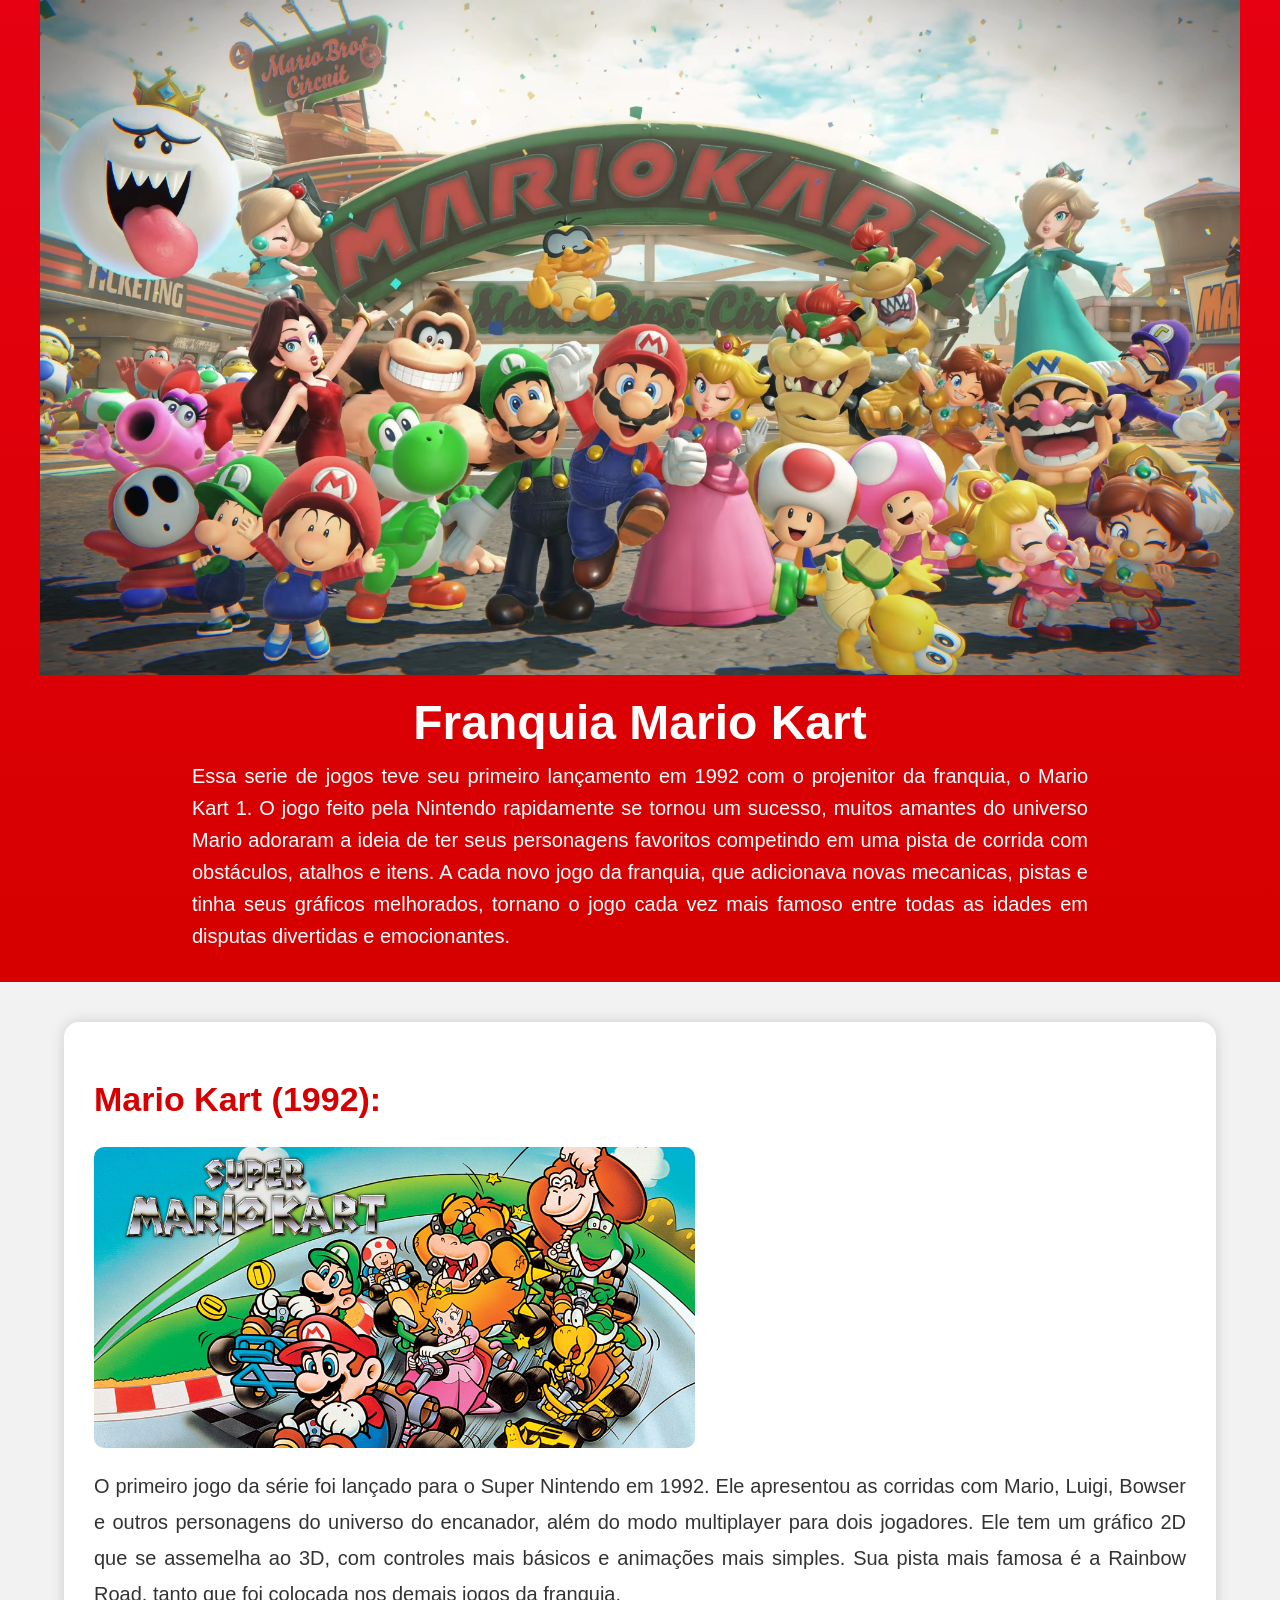
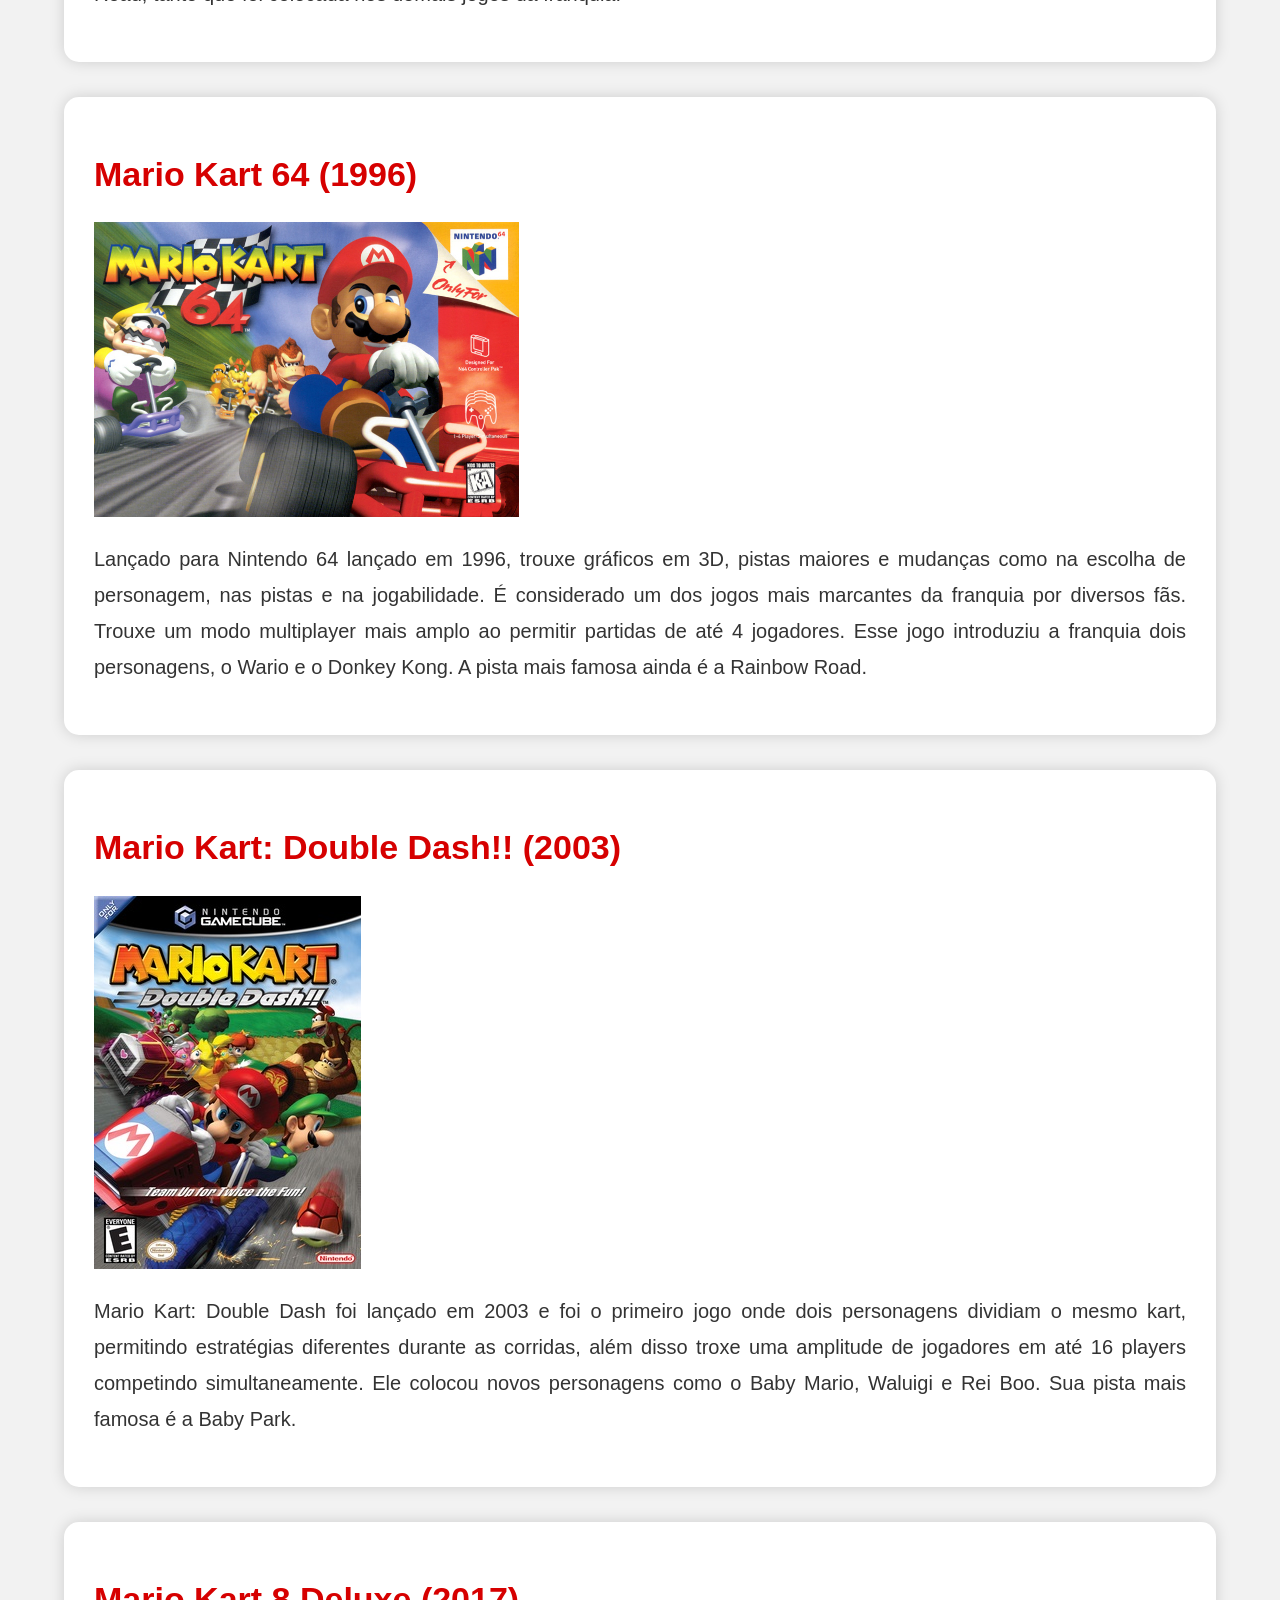
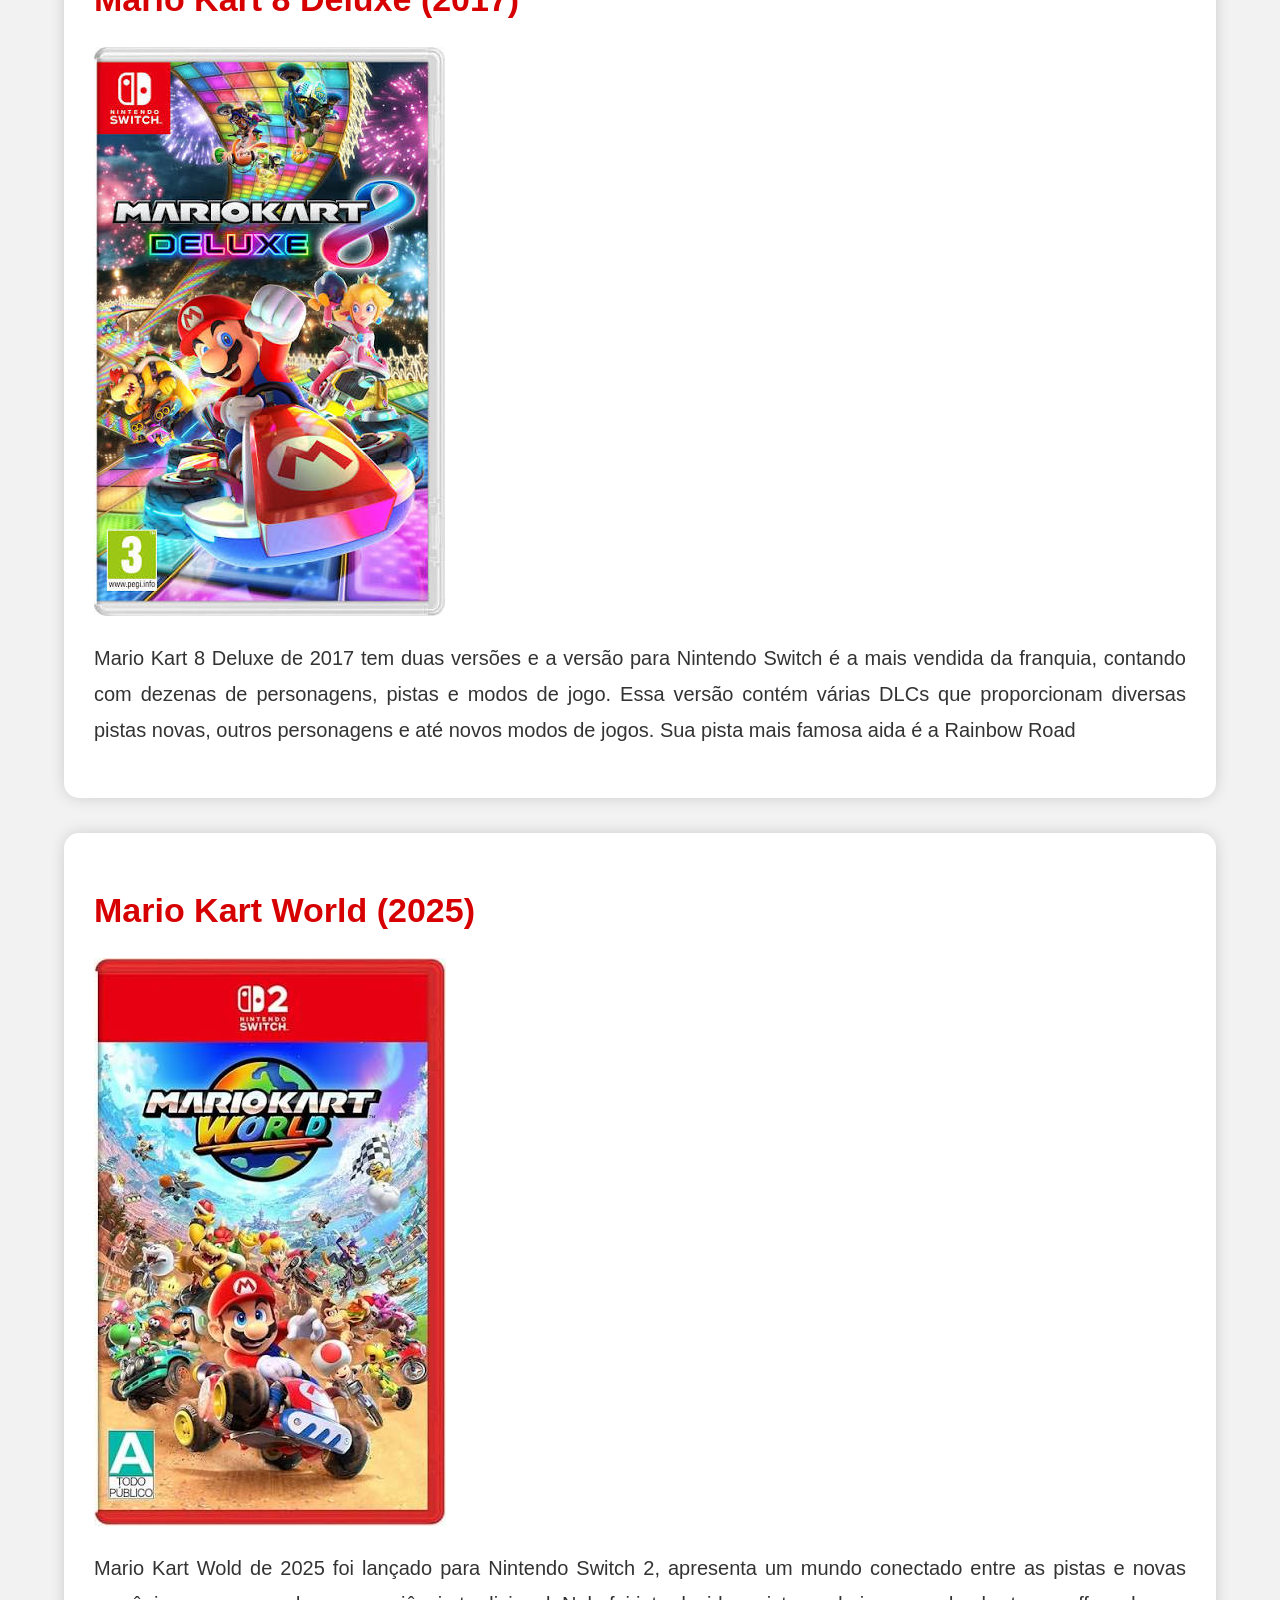
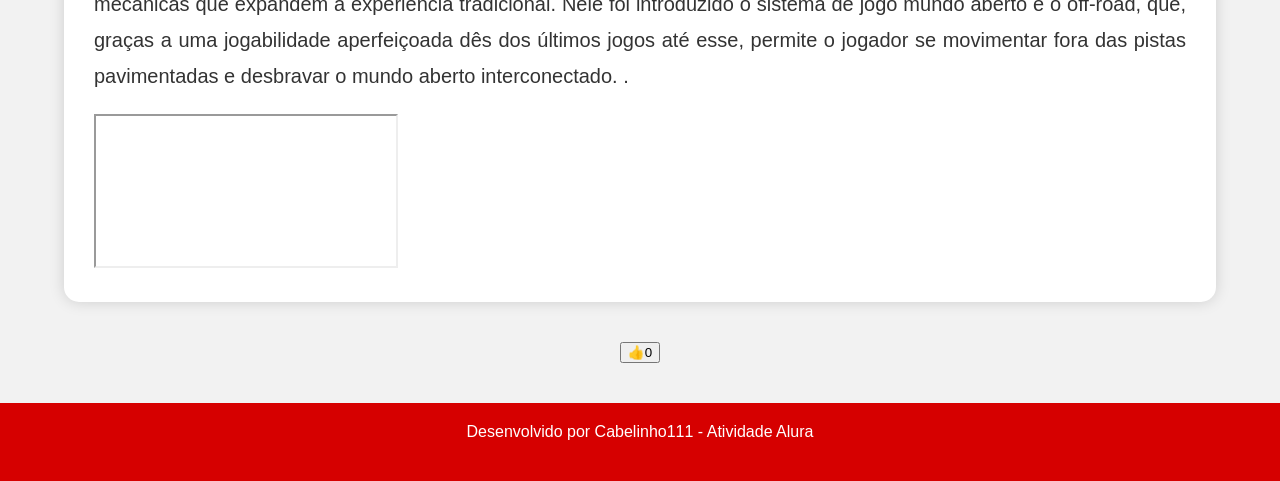
<file: index.html>
<!DOCTYPE html>
<html lang="en">
<head>
    <meta charset="UTF-8">
    <meta name="viewport" content="width=device-width, initial-scale=1.0">
    <title>Mario Kart - História da Franquia</title>
<link rel="stylesheet" href="style.css">
</head>
<body>
    <header>
          <img src="imagens/banner.jpg" class="banner" alt="Banner Mario Kart">
<h1> Franquia Mario Kart </h1>
<p> Essa serie de jogos teve seu primeiro lançamento em 1992 com o projenitor da franquia, o Mario Kart 1.
    O jogo feito pela Nintendo rapidamente se tornou um sucesso, 
    muitos amantes do universo Mario adoraram a ideia de ter seus personagens favoritos competindo em uma pista de corrida com obstáculos, atalhos e itens.
    A cada novo jogo da franquia, que adicionava novas mecanicas, pistas e tinha seus gráficos melhorados,
    tornano o jogo cada vez mais famoso entre todas as idades em disputas divertidas e emocionantes. </p>
   
    </header>

<main>

<section>

        <h2>Mario Kart (1992):</h2>
<img src="imagens/mariokart1.jpg" class="imagem-primeiro" alt="Mario Kart SNES">
    <p>
O primeiro jogo da série foi lançado para o Super Nintendo em 1992.
Ele apresentou as corridas com Mario, Luigi, Bowser e outros personagens do universo do encanador,
além do modo multiplayer para dois jogadores. Ele tem um gráfico 2D que se assemelha ao 3D, com controles mais básicos e animações mais simples.
Sua pista mais famosa é a Rainbow Road, tanto que foi colocada nos demais jogos da franquia.
</p>
</section>

<section>

<h2>Mario Kart 64 (1996)</h2>

<img src="imagens/mario64.jpg" class="imagem-pequena" alt="Mario Kart 64">

<p>
Lançado para Nintendo 64 lançado em 1996, trouxe gráficos em 3D, pistas maiores e mudanças como na escolha de personagem, nas pistas e na jogabilidade.
É considerado um dos jogos mais marcantes da franquia por diversos fãs. Trouxe um modo multiplayer mais amplo ao permitir partidas de até 4 jogadores.
Esse jogo introduziu a franquia dois personagens, o Wario e o Donkey Kong. A pista mais famosa ainda é a Rainbow Road. 
</p>

</section>

<section>

<h2>Mario Kart: Double Dash!! (2003)</h2>

<img src="imagens/doubledash.jpg" class="imagem-jogo" alt="Double Dash">

<p>
Mario Kart: Double Dash foi lançado em 2003 e foi o primeiro jogo onde dois personagens dividiam o mesmo kart,
permitindo estratégias diferentes durante as corridas, além disso troxe uma amplitude de jogadores em até 16 players competindo simultaneamente.
Ele colocou novos personagens como o Baby Mario, Waluigi e Rei Boo. Sua pista mais famosa é a Baby Park.
</p>

</section>

<section>

<h2>Mario Kart 8 Deluxe (2017)</h2>

<img src="imagens/mariokart8.jpg" class="imagem-media" alt="Mario Kart 8 Deluxe">


<p>
Mario Kart 8 Deluxe de 2017 tem duas versões e a versão para Nintendo Switch é a mais vendida da franquia,
contando com dezenas de personagens, pistas e modos de jogo. Essa versão contém várias DLCs que proporcionam diversas pistas novas,
outros personagens e até novos modos de jogos. Sua pista mais famosa aida é a Rainbow Road
</p>

</section>

<section>

<h2>Mario Kart World (2025)</h2>

<img src="imagens/world.jpg" class="imagem-jogo" alt="Mario Kart World">

<p>
Mario Kart Wold de 2025 foi lançado para Nintendo Switch 2, apresenta um mundo conectado entre
as pistas e novas mecânicas que expandem a experiência tradicional. Nele foi introduzido o sistema de jogo mundo aberto e o off-road, que,
graças a uma jogabilidade aperfeiçoada dês dos últimos jogos até esse, permite o jogador se movimentar fora das pistas pavimentadas e desbravar o mundo aberto interconectado.
.</p>
<div class="video-mario-kart">
    <iframe
        src="https://docs.google.com/videos/d/10AggIfj8TTjvQVlzaWo12olz6B4BbJakoZkGyzWR88c/play"
        allowfullscreen>
    </iframe>
</div>

    
</section>

</main>

<button class="button">👍<span>0</span></button>

<footer>
  Desenvolvido por Cabelinho111 - Atividade Alura</p>
</footer>

</body>

<script>
const botao = document.querySelector("button");
botao.addEventListener("click", botaoClicado);
function botaoClicado() {
let texto = botao.querySelector("span");
texto.textContent++;
}
</script>
</html>
</file>
<file: style.css>
/* Configurações gerais */
body {
    font-family: Arial, Helvetica, sans-serif;
    margin: 0;
    padding: 0;
    background-color: #f2f2f2;
    color: #333;
}
/* Cabeçalho */
header {
    background: linear-gradient(to bottom, #e60012, #d60000);
    color: white;
    text-align: center;
    padding-bottom: 30px;
}

/* Banner */
.banner {
    display: block;
    width: 100%;
    max-width: 1200px;
    height: auto;
    margin: 0 auto;
}
  /* impede que a imagem seja cortada */


/* Título principal */
h1 {
    margin: 20px 0 10px;
    font-size: 48px;
}

/* Subtítulo */
header p {
    width: 70%;
    margin: auto;
    font-size: 20px;
    line-height: 1.6;
}

/* Área principal */
main {
    width: 90%;
    max-width: 1200px;
    margin: 40px auto;
}

/* Cards */
section {
    background: white;
    margin-bottom: 35px;
    padding: 30px;
    border-radius: 15px;
    box-shadow: 0 0 15px rgba(0,0,0,0.15);
}

/* Títulos */
h2 {
    color: #d60000;
    font-size: 34px;
}

h3 {
    color: #d60000;
}

/* Parágrafos */
p {
    font-size: 20px;
    text-align: justify;
    line-height: 1.8;
}

/* Imagens dos jogos */
.imagem-conteudo {
    display: block;
    width: 70%;
    max-width: 600px;
    height: auto;
    margin: 20px auto;
    border-radius: 10px;
}

.imagem-primeiro{
    display: block;
    width: 55%;
    height: auto;
    border-radius: 10px;
}


/* Todas as imagens */
img {
    max-width: 100%;
    box-align: center;
    height: auto;
}

/* Rodapé */
footer {
    background-color: #d60000;
    color: white;
    text-align: center;
    padding: 20px;
    margin-top: 40px;
}

/* button */
button {
  size: 200px;
  display: flex;
  justify-content: center; 
  align-items: center;
  margin: auto;
}

/* Responsividade */
@media (max-width: 768px) {

    h1 {
        font-size: 34px;
    }

    h2 {
        font-size: 28px;
    }

    p {
        font-size: 17px;
    }

    header p {
        width: 90%;
    }

    .imagem-conteudo {
        width: 90%;
    }

    .banner {
        max-height: 220px;
    }
.imagem-vertical{
    display: block;
    width: 45%;
    max-width: 340px;
    height: auto;
    margin: 20px auto;
    border-radius: 10px;
}
.imagem-horizontal{
    display:block;
    width:70%;
    max-width:600px;
    height:auto;
    margin:20px auto;
    border-radius:10px;
}
.imagem-media{
    display: block;
    width: 60%;
    max-width: 450px;
    max-height: 320px;
    height: auto;
    object-fit: contain;
    margin: 20px auto;
    border-radius: 10px;
}
.imagem-pequena{
    display:block;
    width:55%;
    max-width:500px;
    height:auto;
    margin:25px auto;
    border-radius:10px;
}

.imagem-jogo{
    display: block;
    width: 65%;
    max-width: 650px;
    height: auto;
    margin: 20px auto;
    border-radius: 10px;
}

.video-mario-kart {
    width: 90%;
    max-width: 900px;
    margin: 30px auto;
}

.video-mario-kart iframe {
    width: 100%;
    height: 500px;
    border: none;
    border-radius: 15px;
}
</file>
